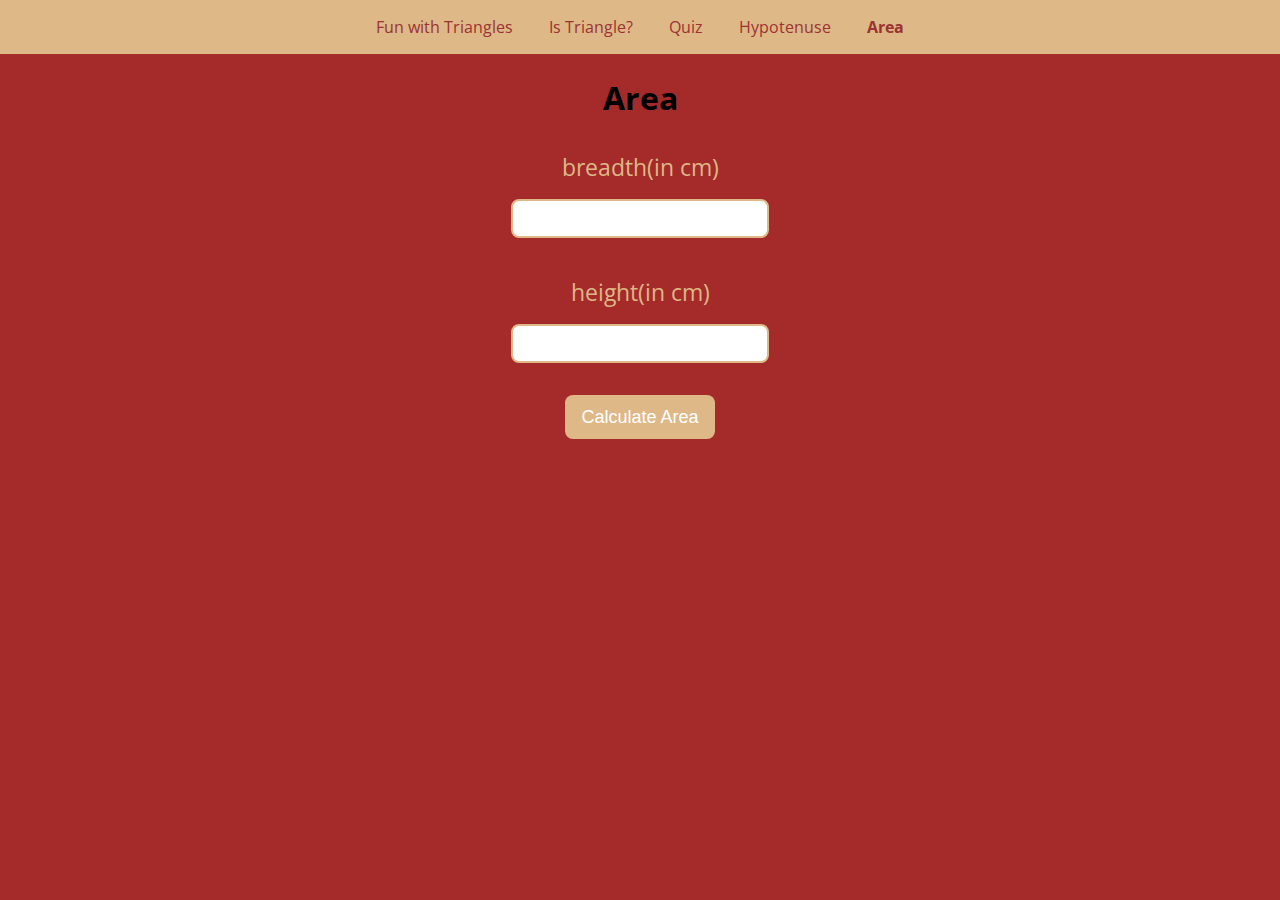
<file: area.html>
<!DOCTYPE html>
<html lang="en">
  <head>
    <meta charset="UTF-8" />
    <meta http-equiv="X-UA-Compatible" content="IE=edge" />
    <meta name="viewport" content="width=device-width, initial-scale=1.0" />
    <link rel="stylesheet" href="area.css" />
    <title>Area</title>
  </head>

  <body>
    <nav class="navigation container">
      <a class="link" href="index.html">Fun with Triangles</a>
      <a class="link" href="istriangle.html">Is Triangle?</a>
      <a class="link" href="quiz.html">Quiz</a>
      <a class="link" href="hypotenuse.html">Hypotenuse</a>
      <a class="link item-active" href="area.html">Area</a>
    </nav>
    <br/>
    <h1 class="heading">Area</h1>
    <div class="input-container">
      <label class="input-label" > 
        <p>breadth(in cm)</p> 
      <input type="number" class=" input-text side-input" />
    </div>
    <br/>
    <div class="input-container">
      <label class="input-label" > 
        <p>height(in cm)</p>  
      <input type="number" class="input-text side-input" />
    </div>
    <button id="area-btn">Calculate Area</button>
    <div id="output"></div>
    <script src="area.js"></script>
  </body>
</html>
</file>
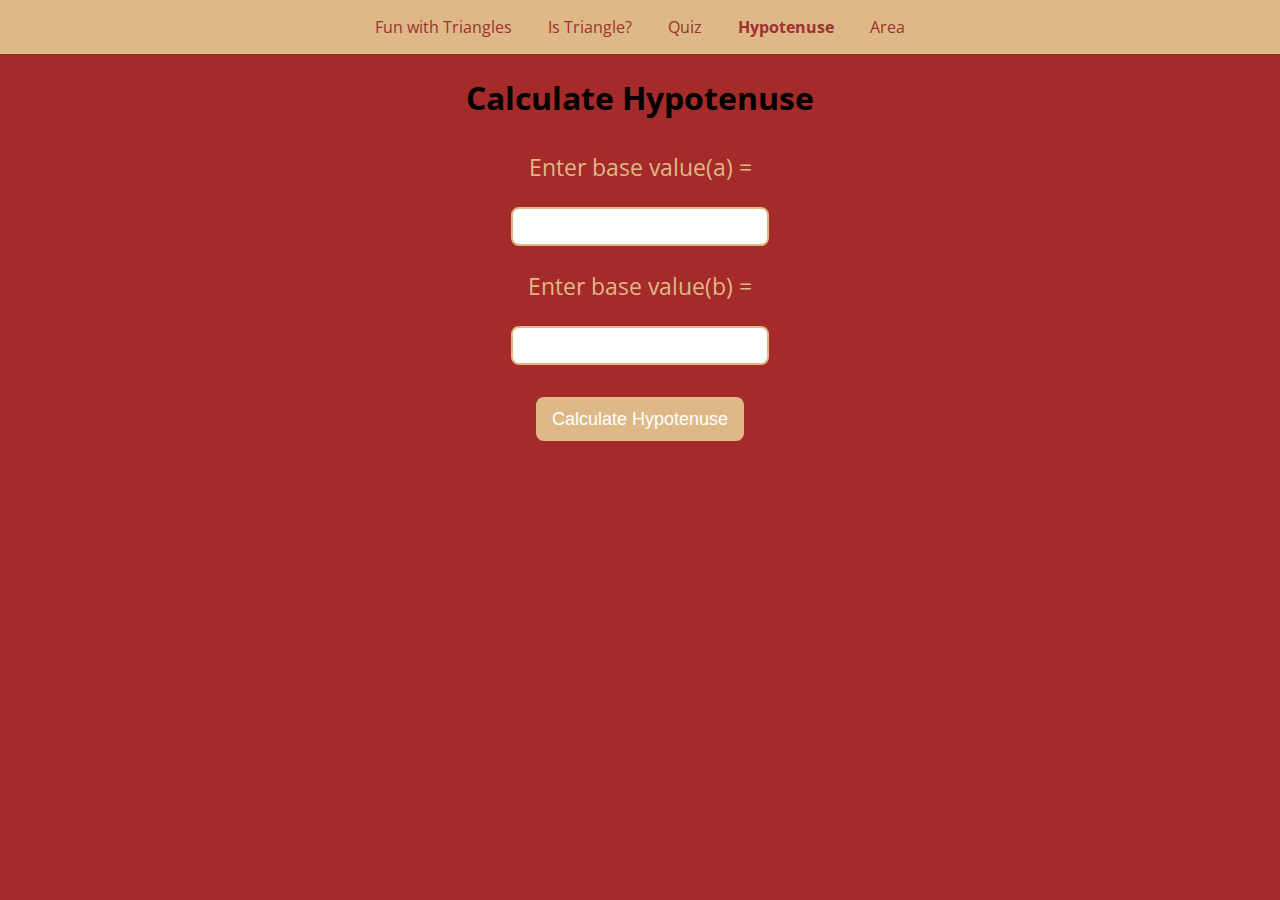
<file: hypotenuse.html>
<!DOCTYPE html>
<html lang="en">
  <head>
    <meta charset="UTF-8" />
    <meta http-equiv="X-UA-Compatible" content="IE=edge" />
    <meta name="viewport" content="width=device-width, initial-scale=1.0" />
    <link rel="stylesheet" href="hypotenuse.css" />
    <title>Hypotenuse</title>
  </head>
  <body>
    <nav class="navigation container">
      <a class="link" href="index.html">Fun with Triangles</a>
      <a class="link" href="istriangle.html">Is Triangle?</a>
      <a class="link" href="quiz.html">Quiz</a>
      <a class="link item-active" href="hypotenuse.html">Hypotenuse</a>
      <a class="link" href="area.html">Area</a>
    </nav>
    <br />
    <h1 class="heading">Calculate Hypotenuse</h1>
    <div class="input-container">
      <label class="input-label" for="a">
        <p>Enter base value(a) =</p>
      </label>
      <input type="number" class="input-text side-input" />
    </div>
    <div class="input-container">
      <label class="input-label" for="b">
        <p>Enter base value(b) =</p>
      </label>
      <input type="number" class="input-text side-input" />
    </div>
    <button id="hyp-btn">Calculate Hypotenuse</button>
    <div id="output"></div>
    <script src="hypotenuse.js"></script>
  </body>
</html>
</file>
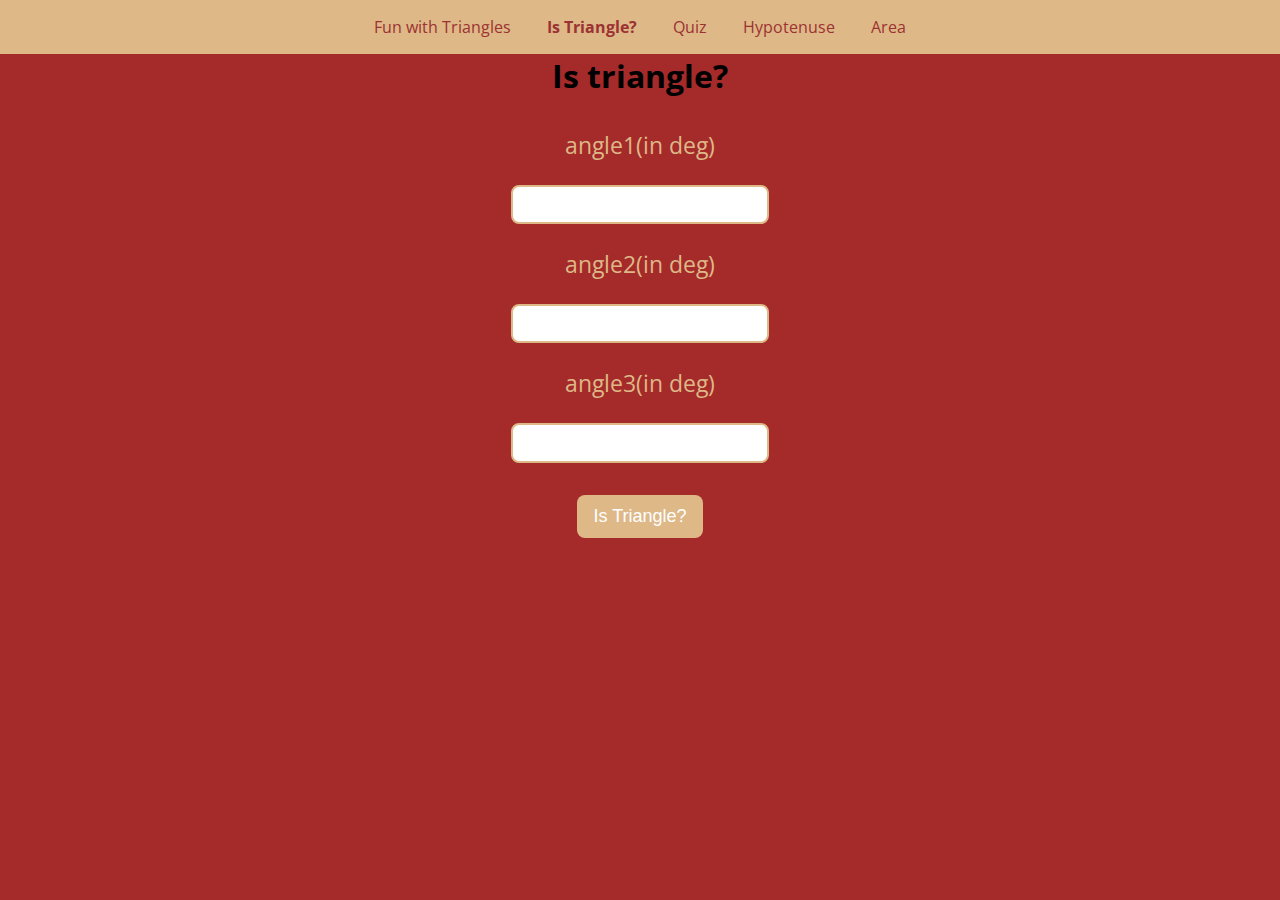
<file: istriangle.html>
<!DOCTYPE html>
<html lang="en">
  <head>
    <meta charset="UTF-8" />
    <meta http-equiv="X-UA-Compatible" content="IE=edge" />
    <meta name="viewport" content="width=device-width, initial-scale=1.0" />
    <link rel="stylesheet" href="istriangle.css" />
    <title>Is Triangle?</title>
  </head>
  <body>
    <nav class="navigation container">
      <a class="link" href="index.html">Fun with Triangles</a>
      <a class="link item-active" href="istriangle.html">Is Triangle?</a>
      <a class="link" href="quiz.html">Quiz</a>
      <a class="link" href="hypotenuse.html">Hypotenuse</a>
      <a class="link" href="area.html">Area</a>
    </nav>
    <h1 class="heading">Is triangle?</h1>
    <main>
      <label class="input-label" for="angle1">
        <p>angle1(in deg)</p>
      </label>
      <input type="number" class="input-text angle-input" />

      <label class="input-label" for="angle2">
        <p>angle2(in deg)</p>
      </label>
      <input type="number" class="input-text angle-input" />

      <label class="input-label" for="angle3">
        <p>angle3(in deg)</p>
      </label>
      <input type="number" class="input-text angle-input" />

      <button id="is-triangle-btn">Is Triangle?</button>
      <div id="output"></div>
    </main>
    <script src="./istriangle.js"></script>
  </body>
</html>
</file>
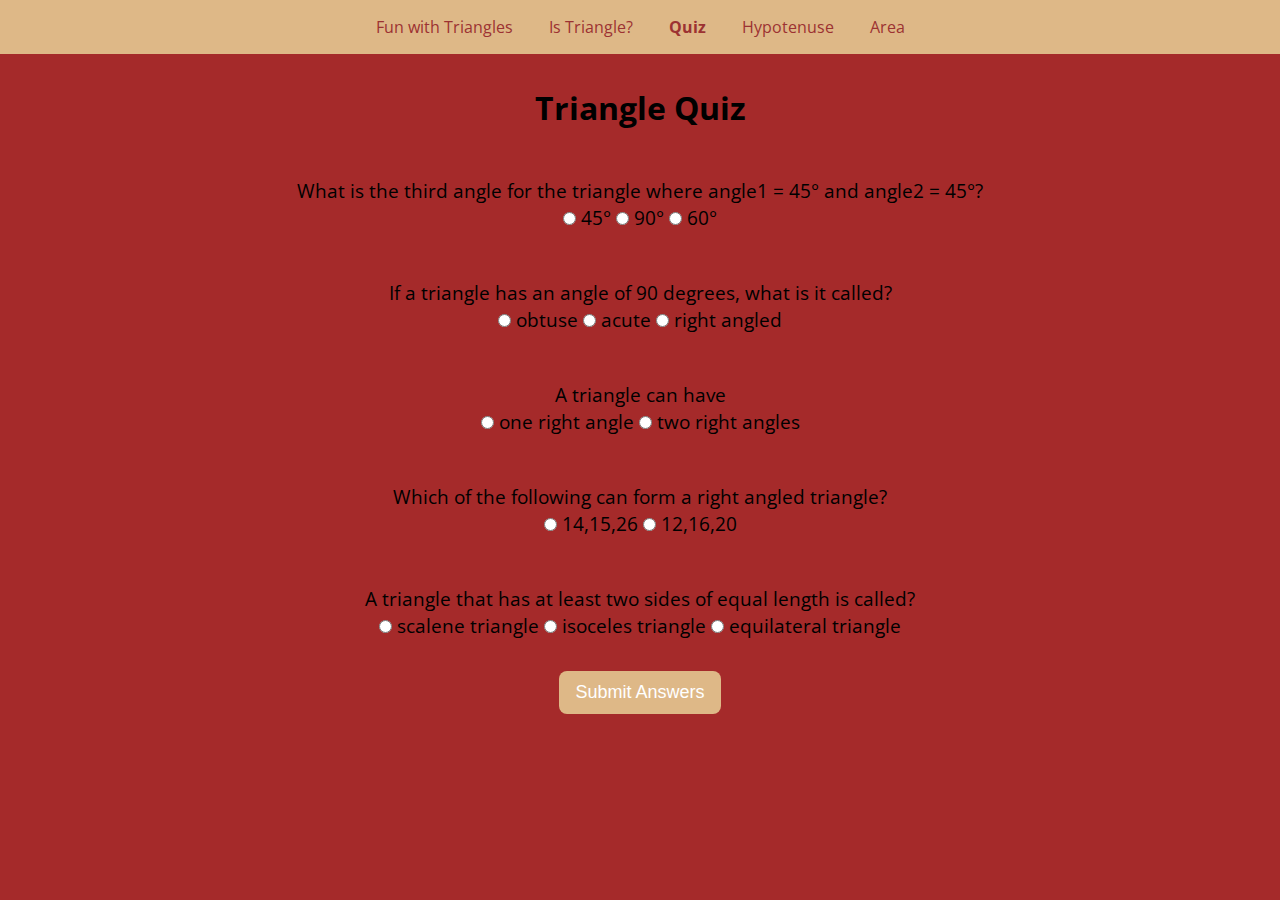
<file: quiz.html>
<!DOCTYPE html>
<html lang="en">
  <head>
    <meta charset="UTF-8" />
    <meta http-equiv="X-UA-Compatible" content="IE=edge" />
    <meta name="viewport" content="width=device-width, initial-scale=1.0" />
    <link rel="stylesheet" href="quiz.css" />
    <title>Triangle Quiz</title>
  </head>
  <body>
    <nav class="navigation container">
      <a class="link" href="index.html">Fun with Triangles</a>
      <a class="link" href="istriangle.html">Is Triangle?</a>
      <a class="item-active link" href="quiz.html">Quiz</a>
      <a class="link" href="hypotenuse.html">Hypotenuse</a>
      <a class="link" href="area.html">Area</a>
    </nav>
    <main class="quiz-main">
      <h1 class="heading">Triangle Quiz</h1>
      <form class="quiz-form">
        <div class="question-container">
          <p>
            What is the third angle for the triangle where angle1 = 45° and
            angle2 = 45°?
          </p>
          <label><input type="radio" name="question1" value="45°" /> 45°</label>
          <label><input type="radio" name="question1" value="90°" /> 90°</label>
          <label><input type="radio" name="question1" value="60°" /> 60°</label>
        </div>
        <div class="question-container">
          <p>If a triangle has an angle of 90 degrees, what is it called?</p>
          <label
            ><input type="radio" name="question2" value="obtuse" />
            obtuse</label
          >
          <label
            ><input type="radio" name="question2" value="acute" /> acute</label
          >
          <label
            ><input type="radio" name="question2" value="right angled" /> right
            angled</label
          >
        </div>

        <div class="question-container">
          <p>A triangle can have</p>
          <label
            ><input type="radio" name="question3" value="one right angle" /> one
            right angle</label
          >
          <label
            ><input type="radio" name="question3" value="two right angles" />
            two right angles</label
          >
        </div>
        <div class="question-container">
          <p>Which of the following can form a right angled triangle?</p>
          <label
            ><input type="radio" name="question4" value="14,15,26" />
            14,15,26</label
          >
          <label
            ><input type="radio" name="question4" value="12,16,20" />
            12,16,20</label
          >
        </div>
        <div class="question-container">
          <p>
            A triangle that has at least two sides of equal length is called?
          </p>
          <label
            ><input type="radio" name="question5" value="scalene" /> scalene
            triangle</label
          >
          <label
            ><input type="radio" name="question5" value="isoceles" /> isoceles
            triangle</label
          >
          <label
            ><input type="radio" name="question5" value="equilateral" />
            equilateral triangle</label
          >
        </div>
      </form>

      <button id="submit-answer-btn">Submit Answers</button>
      <div id="output"></div>
    </main>
    <script src="quiz.js"></script>
  </body>
</html>
</file>
<file: area.css>
@import url("https://fonts.googleapis.com/css2?family=Open+Sans&display=swap");

* {
  padding: 0;
  margin: 0;
  box-sizing: border-box;
}

body {
  font-family: "Open Sans", sans-serif;
  margin: 0px;
  background-color: brown;
  text-align: center;
}

.container {
  padding: 0rem 1rem;
}

.link {
  box-sizing: border-box;
  text-decoration: none;
  padding: 0.5rem 1rem;
}

.item-active {
  font-weight: bold;
}

.navigation {
  background-color: burlywood;
  color: rgb(153, 47, 47);
  padding: 1rem;
  /* border-bottom-left-radius: 1rem;
  border-bottom-right-radius: 1rem; */
}

.navigation .nav-brand {
  font-weight: bold;
}

.navigation .nav-pills {
  text-align: right;
}

.navigation .link {
  color: rgb(156, 50, 50);
}

.navigation .link-active {
  font-weight: bold;
}

.heading {
  text-align: center;
  margin-bottom: 2rem;
}

.input-label {
  font-size: larger;
  color: burlywood;
  width: 256px;
}

.input-label p {
  font-size: larger;
}

.input-text {
  font-size: 14px;
  outline: #fff;
  padding: 0.6rem 1rem;
  margin: 1rem;
  border: 2px solid burlywood;
  border-radius: 0.5rem;
  width: 100%;
  max-width: 258px;
}

#area-btn {
  background: burlywood;
  border: none;
  color: #fff;
  padding: 0.7rem 1rem;
  border-radius: 0.5rem;
  font-size: large;
  cursor: pointer;
  outline: #fff;
  margin: 1rem auto;
  display: block;
}
</file>
<file: hypotenuse.css>
@import url("https://fonts.googleapis.com/css2?family=Open+Sans&display=swap");

* {
  padding: 0;
  margin: 0;
  box-sizing: border-box;
}

body {
  font-family: "Open Sans", sans-serif;
  margin: 0px;
  background-color: brown;
  text-align: center;
}

main {
  margin: 0 0 7rem;
}

main h1 {
  margin: 1rem;
}

.input-label {
  font-size: larger;
  color: burlywood;
  width: 256px;
}

.input-label p {
  font-size: larger;
  margin: 0.5rem;
}

.input-text {
  font-size: 14px;
  outline: #fff;
  padding: 0.6rem 1rem;
  margin: 1rem;
  border: 2px solid burlywood;
  border-radius: 0.5rem;
  width: 100%;
  max-width: 258px;
}

.container {
  padding: 0rem 1rem;
}

.link {
  box-sizing: border-box;
  text-decoration: none;
  padding: 0.5rem 1rem;
}

.item-active {
  font-weight: bold;
}

.navigation {
  background-color: burlywood;
  color: rgb(153, 47, 47);
  padding: 1rem;
  /* border-bottom-left-radius: 1rem;
  border-bottom-right-radius: 1rem; */
}

.navigation .nav-brand {
  font-weight: bold;
}

.navigation .nav-pills {
  text-align: right;
}

.navigation .link {
  color: rgb(156, 50, 50);
}

.navigation .link-active {
  font-weight: bold;
}

.heading {
  text-align: center;
  margin-bottom: 2rem;
}

#hyp-btn {
  background: burlywood;
  border: none;
  color: #fff;
  padding: 0.7rem 1rem;
  border-radius: 0.5rem;
  font-size: large;
  cursor: pointer;
  outline: #fff;
  margin: 1rem auto;
  display: block;
}
</file>
<file: istriangle.css>
@import url("https://fonts.googleapis.com/css2?family=Open+Sans&display=swap");

body {
  font-family: "Open Sans", sans-serif;
  margin: 0px;
  background-color: brown;
  text-align: center;
}

* {
  padding: 0;
  margin: 0;
  box-sizing: border-box;
}

main {
  margin: 0 0 7rem;
}

main h1 {
  margin: 1rem;
}
.input-label {
  font-size: larger;
  color: burlywood;
  width: 256px;
}

.input-label p {
  font-size: larger;
  margin: 0.5rem;
}

.input-text {
  font-size: 14px;
  outline: #fff;
  padding: 0.6rem 1rem;
  margin: 1rem;
  border: 2px solid burlywood;
  border-radius: 0.5rem;
  width: 100%;
  max-width: 258px;
}

.container {
  padding: 0rem 1rem;
}

.link {
  box-sizing: border-box;
  text-decoration: none;
  padding: 0.5rem 1rem;
}

.item-active {
  font-weight: bold;
}

.navigation {
  background-color: burlywood;
  color: rgb(153, 47, 47);
  padding: 1rem;
  /* border-bottom-left-radius: 1rem;
  border-bottom-right-radius: 1rem; */
}

.navigation .nav-brand {
  font-weight: bold;
}

.navigation .nav-pills {
  text-align: right;
}

.navigation .link {
  color: rgb(156, 50, 50);
}

.navigation .link-active {
  font-weight: bold;
}

.heading {
  text-align: center;
  margin-bottom: 2rem;
}

.input-container {
  margin: 1rem;
  margin-left: 29rem;
}

.input-container input {
  padding: 0.5rem;
  font-size: 1rem;
  width: 40%;
  margin: 0.5rem 1rem 1rem 0;
}

#is-triangle-btn {
  background: burlywood;
  border: none;
  color: #fff;
  padding: 0.7rem 1rem;
  border-radius: 0.5rem;
  font-size: large;
  cursor: pointer;
  outline: #fff;
  margin: 1rem auto;
  display: block;
}

#output {
  text-align: center;
  font-weight: bold;
}
</file>
<file: quiz.css>
@import url("https://fonts.googleapis.com/css2?family=Open+Sans&display=swap");

body {
  font-family: "Open Sans", sans-serif;
  margin: 0px;
  background-color: brown;
  text-align: center;
}

* {
  padding: 0;
  margin: 0;
  box-sizing: border-box;
}

.container {
  padding: 0rem 1rem;
}

.link {
  box-sizing: border-box;
  text-decoration: none;
  padding: 0.5rem 1rem;
}

.item-active {
  font-weight: bold;
}

.navigation {
  background-color: burlywood;
  color: rgb(153, 47, 47);
  padding: 1rem;
  /* border-bottom-left-radius: 1rem;
  border-bottom-right-radius: 1rem; */
}

.navigation .nav-brand {
  font-weight: bold;
}

.navigation .nav-pills {
  text-align: right;
}

.navigation .link {
  color: rgb(156, 50, 50);
}

.navigation .link-active {
  font-weight: bold;
}

.heading {
  text-align: center;
  margin-bottom: 2rem;
}

.quiz-main {
  margin: 2rem auto;
  width: 90%;
  text-align: center;
}

div {
  display: block;
}

.quiz-form {
  display: block;
}

.container {
  margin: auto;
}

main h1 {
  margin: 1rem;
}

.question-container {
  width: 85%;
  margin: 1rem auto;
  font-size: larger;
  padding: 1rem 0;
}
div {
  display: block;
}

#submit-answer-btn {
  background: burlywood;
  border: none;
  color: #fff;
  padding: 0.7rem 1rem;
  border-radius: 0.5rem;
  font-size: large;
  cursor: pointer;
  outline: #fff;
  margin: 1rem auto;
  display: block;
}

#output {
  text-align: center;
  font-weight: bold;
  margin-bottom: 4rem;
}
</file>
